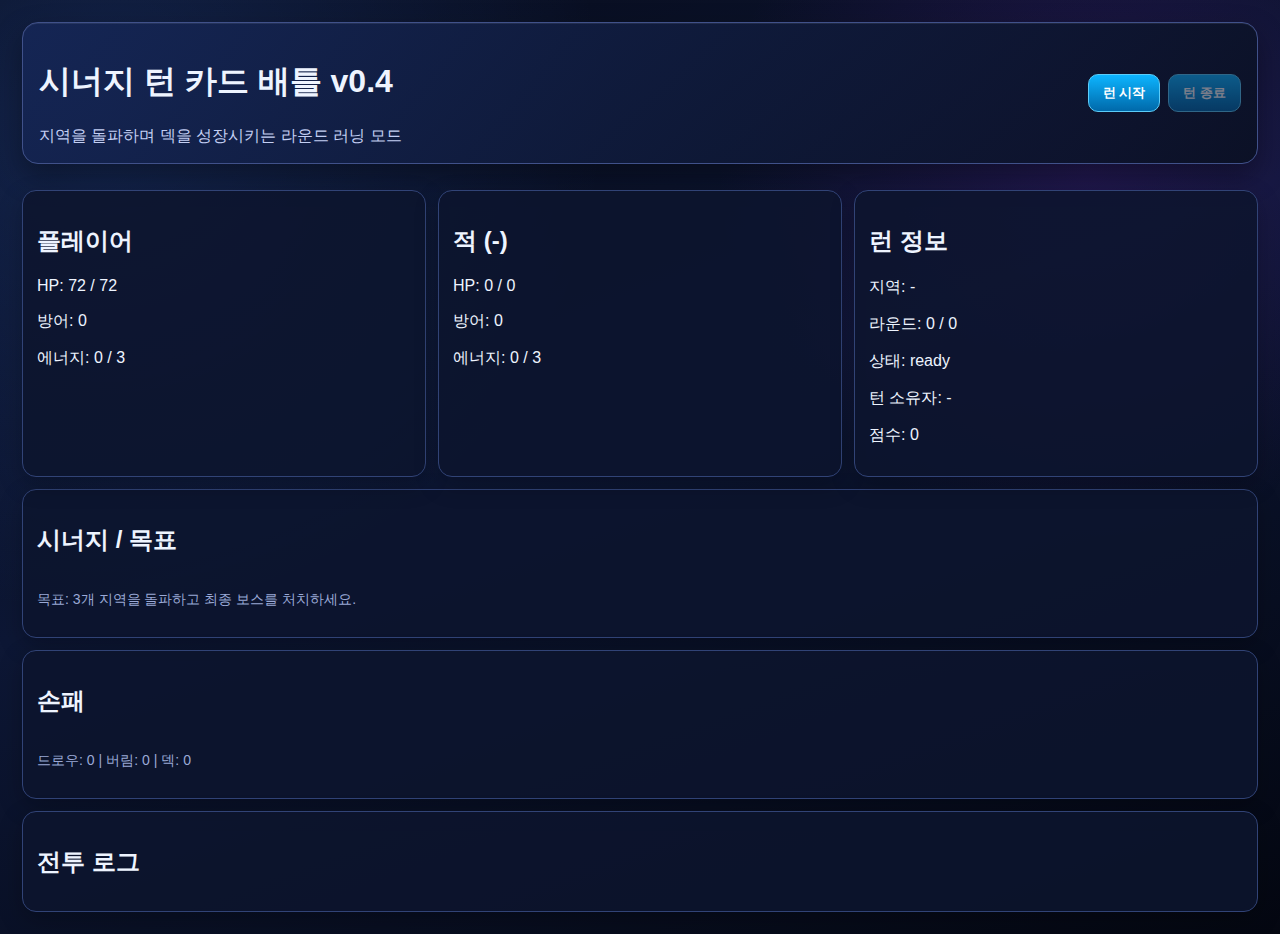
<file: index.html>
<!DOCTYPE html>
<html lang="ko">
<head>
  <meta charset="UTF-8" />
  <meta name="viewport" content="width=device-width, initial-scale=1.0" />
  <title>시너지 턴 카드 배틀 v0.4</title>
  <link rel="stylesheet" href="style.css" />
</head>
<body>
  <main class="app">
    <header class="top-bar">
      <div>
        <h1>시너지 턴 카드 배틀 v0.4</h1>
        <p class="subtitle">지역을 돌파하며 덱을 성장시키는 라운드 러닝 모드</p>
      </div>
      <div class="controls">
        <button id="start-btn">런 시작</button>
        <button id="end-turn-btn" disabled>턴 종료</button>
      </div>
    </header>

    <section class="status-grid">
      <article class="panel">
        <h2>플레이어</h2>
        <p>HP: <span id="player-hp">72</span> / <span id="player-max-hp">72</span></p>
        <p>방어: <span id="player-block">0</span></p>
        <p>에너지: <span id="player-energy">0</span> / 3</p>
      </article>

      <article class="panel">
        <h2>적 (<span id="enemy-name">-</span>)</h2>
        <p>HP: <span id="enemy-hp">0</span> / <span id="enemy-max-hp">0</span></p>
        <p>방어: <span id="enemy-block">0</span></p>
        <p>에너지: <span id="enemy-energy">0</span> / 3</p>
      </article>

      <article class="panel">
        <h2>런 정보</h2>
        <p>지역: <span id="region-name">-</span></p>
        <p>라운드: <span id="round-info">0 / 0</span></p>
        <p>상태: <span id="battle-state">ready</span></p>
        <p>턴 소유자: <span id="turn-owner">-</span></p>
        <p>점수: <span id="score">0</span></p>
      </article>
    </section>

    <section class="panel">
      <h2>시너지 / 목표</h2>
      <div id="synergy-info" class="badge-wrap"></div>
      <p id="goal-text" class="small">목표: 3개 지역을 돌파하고 최종 보스를 처치하세요.</p>
    </section>

    <section class="panel">
      <h2>손패</h2>
      <div id="hand" class="hand"></div>
      <p class="small">드로우: <span id="player-draw">0</span> | 버림: <span id="player-discard">0</span> | 덱: <span id="deck-size">0</span></p>
    </section>

    <section id="reward-panel" class="panel hidden">
      <h2>라운드 보상 - 덱 빌딩</h2>
      <p class="small">카드 1장을 선택해 덱에 추가하세요.</p>
      <div id="reward-cards" class="hand"></div>
    </section>

    <section class="panel">
      <h2>전투 로그</h2>
      <div id="log" class="log"></div>
    </section>
  </main>

  <script src="game.js"></script>
</body>
</html>
</file>
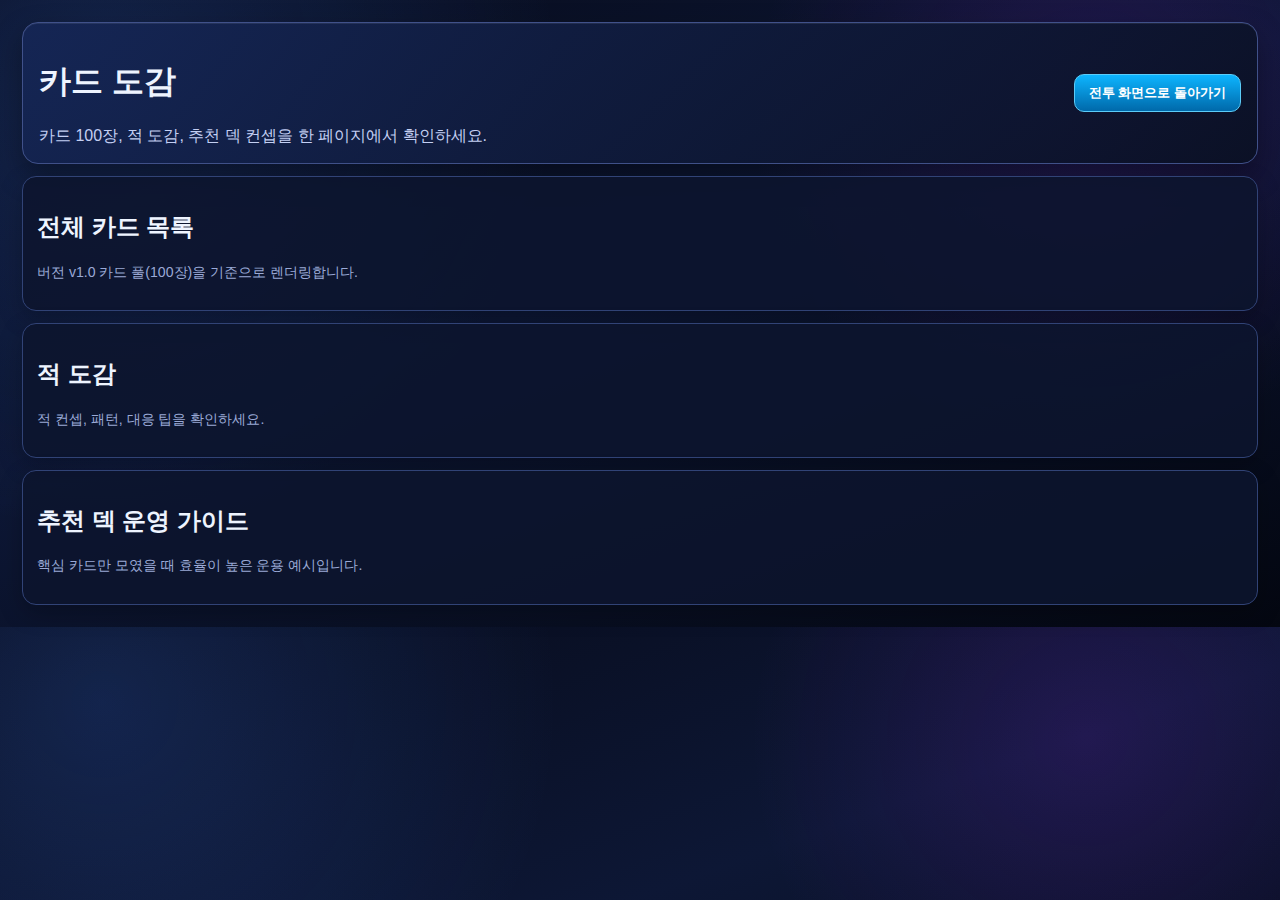
<file: codex.html>
<!DOCTYPE html>
<html lang="ko">
<head>
  <meta charset="UTF-8" />
  <meta name="viewport" content="width=device-width, initial-scale=1.0" />
  <title>카드/적 도감 | 시너지 턴 카드 배틀 v1.0</title>
  <link rel="stylesheet" href="style.css" />
</head>
<body>
  <main class="app">
    <header class="top-bar">
      <div>
        <h1>카드 도감</h1>
        <p class="subtitle">카드 100장, 적 도감, 추천 덱 컨셉을 한 페이지에서 확인하세요.</p>
      </div>
      <div class="controls">
        <a href="index.html"><button type="button">전투 화면으로 돌아가기</button></a>
      </div>
    </header>

    <section class="panel">
      <h2>전체 카드 목록</h2>
      <p class="small">버전 v1.0 카드 풀(100장)을 기준으로 렌더링합니다.</p>
      <div id="codex-cards" class="hand"></div>
    </section>

    <section class="panel">
      <h2>적 도감</h2>
      <p class="small">적 컨셉, 패턴, 대응 팁을 확인하세요.</p>
      <div id="enemy-codex" class="deck-list"></div>
    </section>

    <section class="panel">
      <h2>추천 덱 운영 가이드</h2>
      <p class="small">핵심 카드만 모였을 때 효율이 높은 운용 예시입니다.</p>
      <div id="deck-guides" class="deck-list"></div>
    </section>
  </main>
  <script>
    const isFileProtocol = window.location.protocol === 'file:';

    if (isFileProtocol) {
      const app = document.querySelector('.app');
      app.innerHTML = `
        <section class="panel">
          <h2>실행 방식 안내</h2>
          <p>보안 정책(CORS) 때문에 <code>codex.html</code>을 파일로 직접 열면 도감 스크립트를 불러올 수 없습니다.</p>
          <p>아래처럼 로컬 서버로 실행해 주세요.</p>
          <pre>python3 -m http.server 8000
http://localhost:8000/codex.html</pre>
        </section>
      `;
      console.error('[실행 오류] file:// 경로에서는 ES 모듈 로딩이 차단됩니다. 로컬 서버로 실행해 주세요.');
    } else {
      const script = document.createElement('script');
      script.type = 'module';
      script.src = './codex.js';
      document.body.appendChild(script);
    }
  </script>
</body>
</html>
</file>
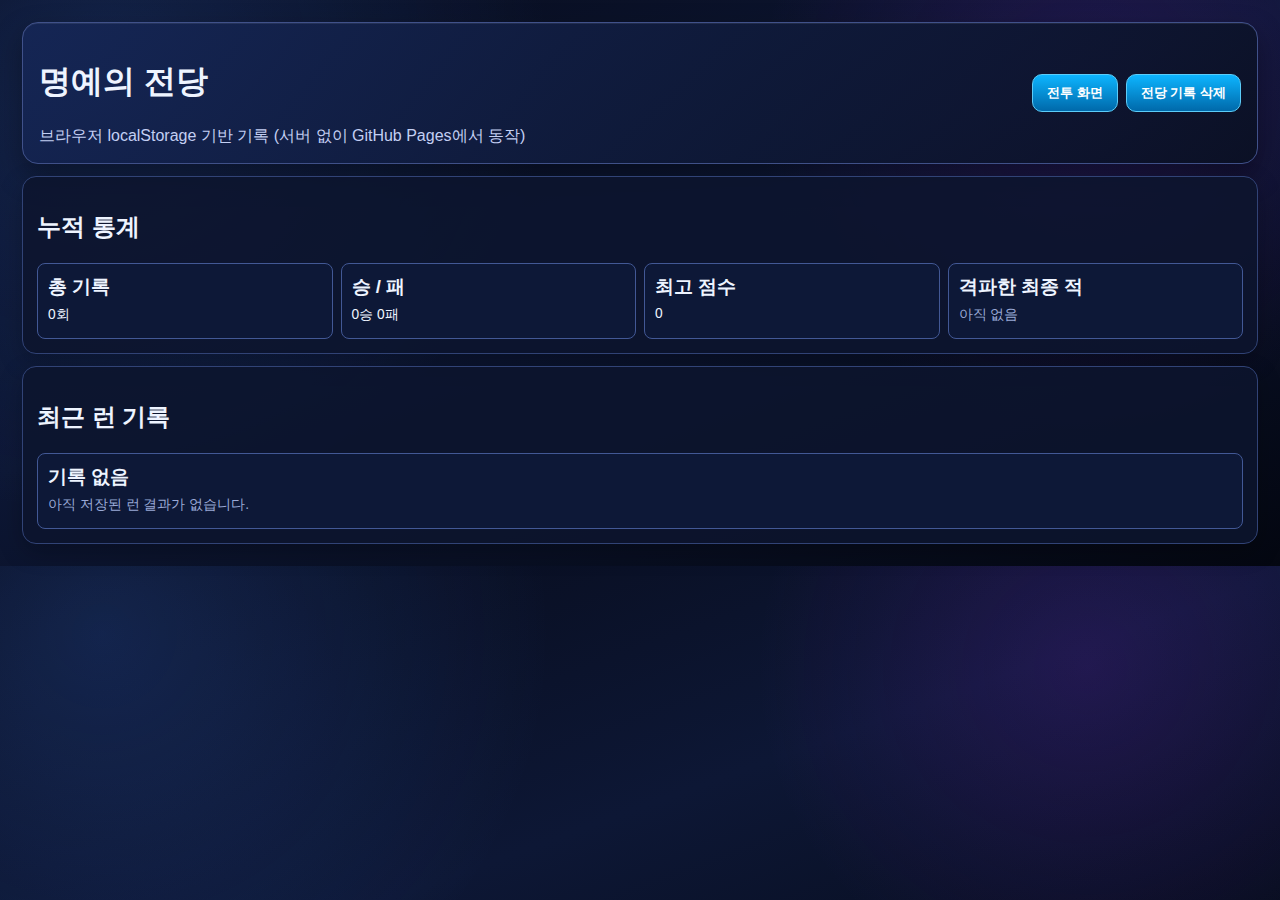
<file: hall.html>
<!DOCTYPE html>
<html lang="ko">
<head>
  <meta charset="UTF-8" />
  <meta name="viewport" content="width=device-width, initial-scale=1.0" />
  <title>명예의 전당 | 시너지 턴 카드 배틀 v1.2</title>
  <link rel="stylesheet" href="style.css" />
</head>
<body>
  <main class="app">
    <header class="top-bar">
      <div>
        <h1>명예의 전당</h1>
        <p class="subtitle">브라우저 localStorage 기반 기록 (서버 없이 GitHub Pages에서 동작)</p>
      </div>
      <div class="controls">
        <a href="index.html"><button type="button">전투 화면</button></a>
        <button id="clear-hall-btn" type="button">전당 기록 삭제</button>
      </div>
    </header>

    <section class="panel">
      <h2>누적 통계</h2>
      <div id="hall-summary" class="deck-list"></div>
    </section>

    <section class="panel">
      <h2>최근 런 기록</h2>
      <div id="hall-list" class="deck-list"></div>
    </section>
  </main>

  <script type="module" src="./hall.js"></script>
</body>
</html>
</file>
<file: style.css>
:root {
  --bg: #070b1a;
  --bg2: #0d1735;
  --panel: rgba(13, 20, 46, 0.88);
  --line: #314376;
  --text: #eef4ff;
  --muted: #9aa9d6;
  --accent: #66d9ff;
}

* { box-sizing: border-box; }
body {
  margin: 0;
  font-family: "Pretendard", "Noto Sans KR", sans-serif;
  color: var(--text);
  background:
    radial-gradient(circle at 8% 12%, rgba(64, 127, 255, 0.2), transparent 35%),
    radial-gradient(circle at 85% 18%, rgba(126, 34, 206, 0.18), transparent 28%),
    linear-gradient(160deg, var(--bg), var(--bg2) 46%, #040711);
}

.app { max-width: 1280px; margin: 0 auto; padding: 22px; }
.top-bar {
  display: flex;
  justify-content: space-between;
  align-items: center;
  gap: 14px;
  padding: 16px;
  border-radius: 16px;
  border: 1px solid #40518a;
  background: linear-gradient(140deg, rgba(21, 38, 86, 0.9), rgba(10, 16, 35, 0.9));
  box-shadow: inset 0 1px 0 rgba(255, 255, 255, 0.08), 0 12px 28px rgba(0, 0, 0, 0.35);
}
.subtitle { margin: 6px 0 0; color: #c3cff3; }
.controls { display: flex; gap: 8px; flex-wrap: wrap; }

button {
  border: 1px solid #5cccf8;
  background: linear-gradient(180deg, #0db5ff, #0069aa);
  color: white;
  border-radius: 10px;
  padding: 9px 14px;
  cursor: pointer;
  font-weight: 700;
}
button:disabled { opacity: 0.45; cursor: not-allowed; }

.status-grid {
  display: grid;
  grid-template-columns: repeat(auto-fit, minmax(240px, 1fr));
  gap: 12px;
  margin-top: 14px;
}

.panel {
  background: var(--panel);
  border: 1px solid var(--line);
  border-radius: 14px;
  padding: 14px;
  margin-top: 12px;
  box-shadow: 0 8px 24px rgba(0, 0, 0, 0.24);
}

.small { color: var(--muted); font-size: 0.88rem; }
.badge-wrap { display: flex; flex-wrap: wrap; gap: 8px; }
.synergy-badge {
  background: linear-gradient(120deg, rgba(26, 48, 99, 0.85), rgba(12, 25, 56, 0.9));
  border: 1px solid #4c67a8;
  border-radius: 999px;
  padding: 6px 11px;
  font-size: 0.85rem;
}

.hand {
  display: grid;
  grid-template-columns: repeat(auto-fill, minmax(210px, 1fr));
  gap: 10px;
}

.card {
  background: linear-gradient(180deg, #0e1532, #090f22 52%);
  border: 1px solid #3e5188;
  border-radius: 13px;
  padding: 10px;
  display: flex;
  flex-direction: column;
  gap: 5px;
  box-shadow: inset 0 1px 0 rgba(255, 255, 255, 0.08), 0 9px 18px rgba(0, 0, 0, 0.3);
}
.card-top {
  display: flex;
  align-items: center;
  justify-content: space-between;
  gap: 8px;
}
.sigil-chip,
.cost-chip {
  border-radius: 999px;
  padding: 4px 9px;
  font-size: 0.75rem;
  font-weight: 700;
  border: 1px solid #4f6aaa;
  background: rgba(15, 29, 66, 0.85);
}
.card.mini .card-art { height: 82px; }
.card-art {
  width: 100%;
  height: 114px;
  object-fit: cover;
  border-radius: 9px;
  border: 1px solid #6179ba;
}
.card h3 { margin: 4px 0 0; font-size: 0.98rem; }
.card p { margin: 0; font-size: 0.82rem; color: #d5def5; }
.card .meta { color: #96a8dc; }
.play-btn { margin-top: 8px; width: 100%; }

.sigil-flame { border-color: #ff7a59; }
.sigil-leaf { border-color: #6ad28f; }
.sigil-gear { border-color: #6ab2ff; }
.sigil-void { border-color: #bf8cff; }
.sigil-flame .sigil-chip { color: #ffd6cc; border-color: #ff8b6d; }
.sigil-leaf .sigil-chip { color: #d5ffe4; border-color: #6ad28f; }
.sigil-gear .sigil-chip { color: #d9efff; border-color: #7dc0ff; }
.sigil-void .sigil-chip { color: #f2e1ff; border-color: #cf9dff; }

.deck-list {
  display: grid;
  grid-template-columns: repeat(auto-fit, minmax(260px, 1fr));
  gap: 8px;
}
.deck-row {
  background: #0d1837;
  border: 1px solid #425895;
  border-radius: 8px;
  padding: 7px 9px;
  display: flex;
  justify-content: space-between;
  align-items: center;
  gap: 8px;
  font-size: 0.84rem;
}

.log {
  max-height: 220px;
  overflow-y: auto;
  display: flex;
  flex-direction: column;
  gap: 6px;
  font-size: 0.9rem;
}
.log-line { background: #0e1733; border-radius: 6px; padding: 6px 8px; border: 1px solid #2d4276; }
.log-line.bad { border-left: 3px solid #ef4444; }
.log-line.good { border-left: 3px solid #22c55e; }

.hidden { display: none; }

.history-list {
  display: grid;
  grid-template-columns: repeat(auto-fill, minmax(220px, 1fr));
  gap: 8px;
}

.history-item {
  background: #0d1837;
  border: 1px solid #425895;
  border-radius: 8px;
  padding: 8px 10px;
  font-size: 0.84rem;
}

.guide-item {
  background: #0d1837;
  border: 1px solid #425895;
  border-radius: 8px;
  padding: 10px;
}
.guide-item h3 { margin: 0 0 6px; }
.guide-item p { margin: 4px 0; font-size: 0.86rem; }

.battle-stage { grid-column: 1 / -1; }
.arena {
  display: grid;
  grid-template-columns: 1fr auto 1fr;
  gap: 14px;
  align-items: center;
}
.fighter {
  background: linear-gradient(180deg, #131f47, #0c1532);
  border: 1px solid #4d63a0;
  border-radius: 14px;
  padding: 14px;
  min-height: 120px;
  position: relative;
  animation: idleFloat 2.6s ease-in-out infinite;
}
.fighter.player { box-shadow: inset 0 0 0 1px #5bc9ff; }
.fighter.enemy { box-shadow: inset 0 0 0 1px #ff955b; }
.fighter-name { font-weight: 800; margin-bottom: 8px; }
.hp-track {
  width: 100%;
  height: 16px;
  border-radius: 999px;
  overflow: hidden;
  background: #1f2937;
  border: 1px solid #6179ba;
}
.hp-fill {
  height: 100%;
  width: 100%;
  background: linear-gradient(90deg, #22c55e, #84cc16);
  transition: width 280ms ease;
}
.fighter.attacking { animation: attackPulse 340ms ease; }
.vs-mark {
  font-size: 1.2rem;
  letter-spacing: 2px;
  color: #fff5b8;
  font-weight: 800;
  text-shadow: 0 0 14px rgba(255, 243, 143, 0.5);
}
@keyframes idleFloat {
  0%, 100% { transform: translateY(0px); }
  50% { transform: translateY(-3px); }
}
@keyframes attackPulse {
  0% { transform: translateX(0); }
  35% { transform: translateX(6px); }
  100% { transform: translateX(0); }
}
</file>
